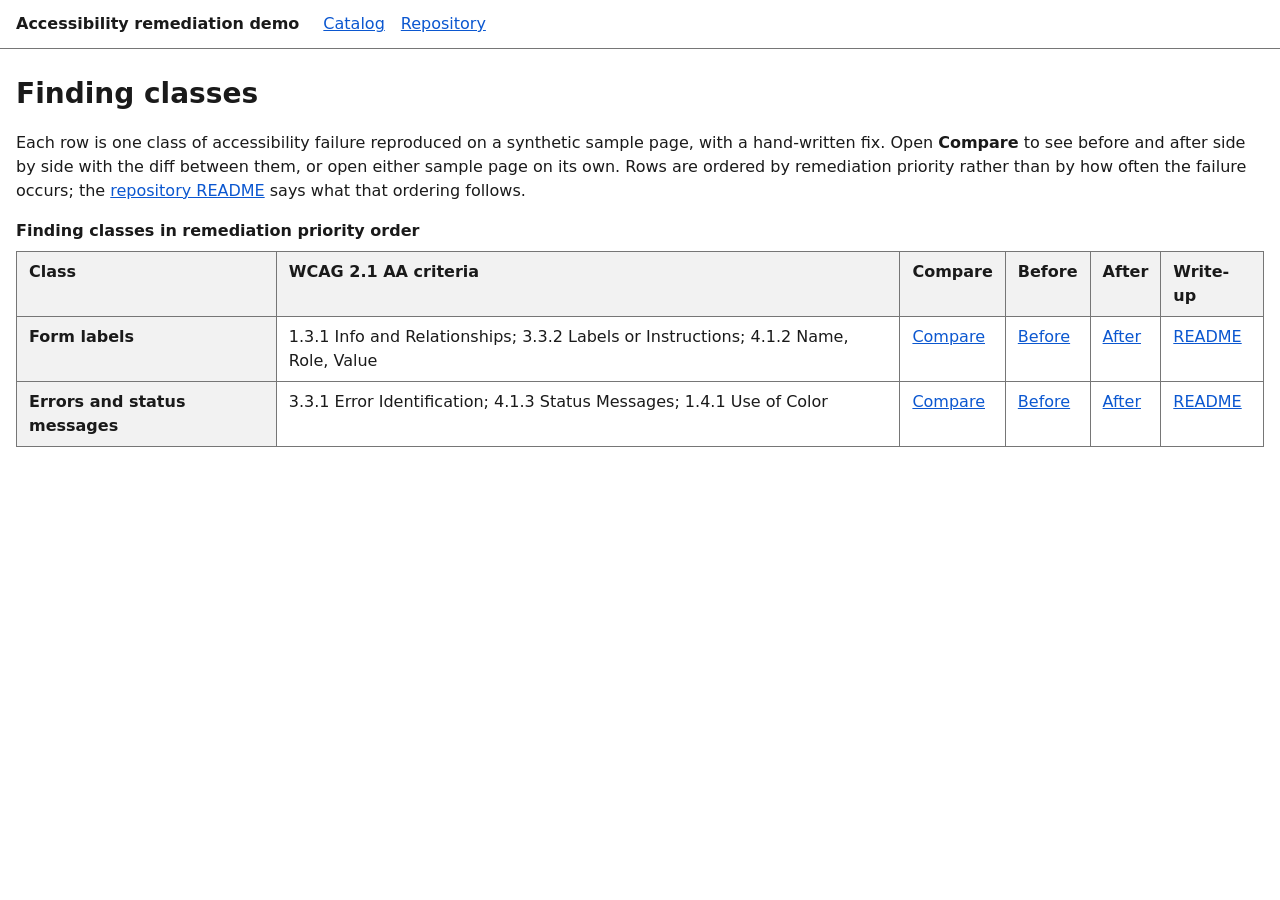
<file: index.html>
<!DOCTYPE html>
<html lang="en">
<head>
  <meta charset="utf-8">
  <meta name="viewport" content="width=device-width, initial-scale=1">
  <title>Catalog – Accessibility remediation demo</title>
  <link rel="stylesheet" href="shared/shell.css">
  <script src="shared/findings.js"></script>
  <script src="shared/shell.js"></script>
</head>
<body>
  <a class="skip-link" href="#main">Skip to main content</a>

  <header class="site-header">
    <a class="site-name" href="index.html">Accessibility remediation demo</a>
    <nav class="site-nav" aria-label="Site">
      <ul>
        <li><a href="index.html" aria-current="page">Catalog</a></li>
        <li><a href="https://github.com/twoffer/a11y-remediation-demo">Repository</a></li>
      </ul>
    </nav>
  </header>

  <main id="main" tabindex="-1">
    <h1>Finding classes</h1>
    <p>Each row is one class of accessibility failure reproduced on a synthetic sample page, with a hand-written fix. Open <strong>Compare</strong> to see before and after side by side with the diff between them, or open either sample page on its own. Rows are ordered by remediation priority rather than by how often the failure occurs; the <a href="https://github.com/twoffer/a11y-remediation-demo#what-this-is">repository README</a> says what that ordering follows.</p>

    <div class="table-wrap">
      <table class="catalog">
        <caption>Finding classes in remediation priority order</caption>
        <thead>
          <tr>
            <th scope="col">Class</th>
            <th scope="col">WCAG 2.1 AA criteria</th>
            <th scope="col">Compare</th>
            <th scope="col">Before</th>
            <th scope="col">After</th>
            <th scope="col">Write-up</th>
          </tr>
        </thead>
        <tbody id="catalog-body"></tbody>
      </table>
    </div>

    <noscript>
      <p>This catalog is built from <code>shared/findings.js</code> and needs JavaScript. The sample pages themselves are plain files under <a href="https://github.com/twoffer/a11y-remediation-demo/tree/main/findings">findings/</a>.</p>
    </noscript>
  </main>
</body>
</html>
</file>
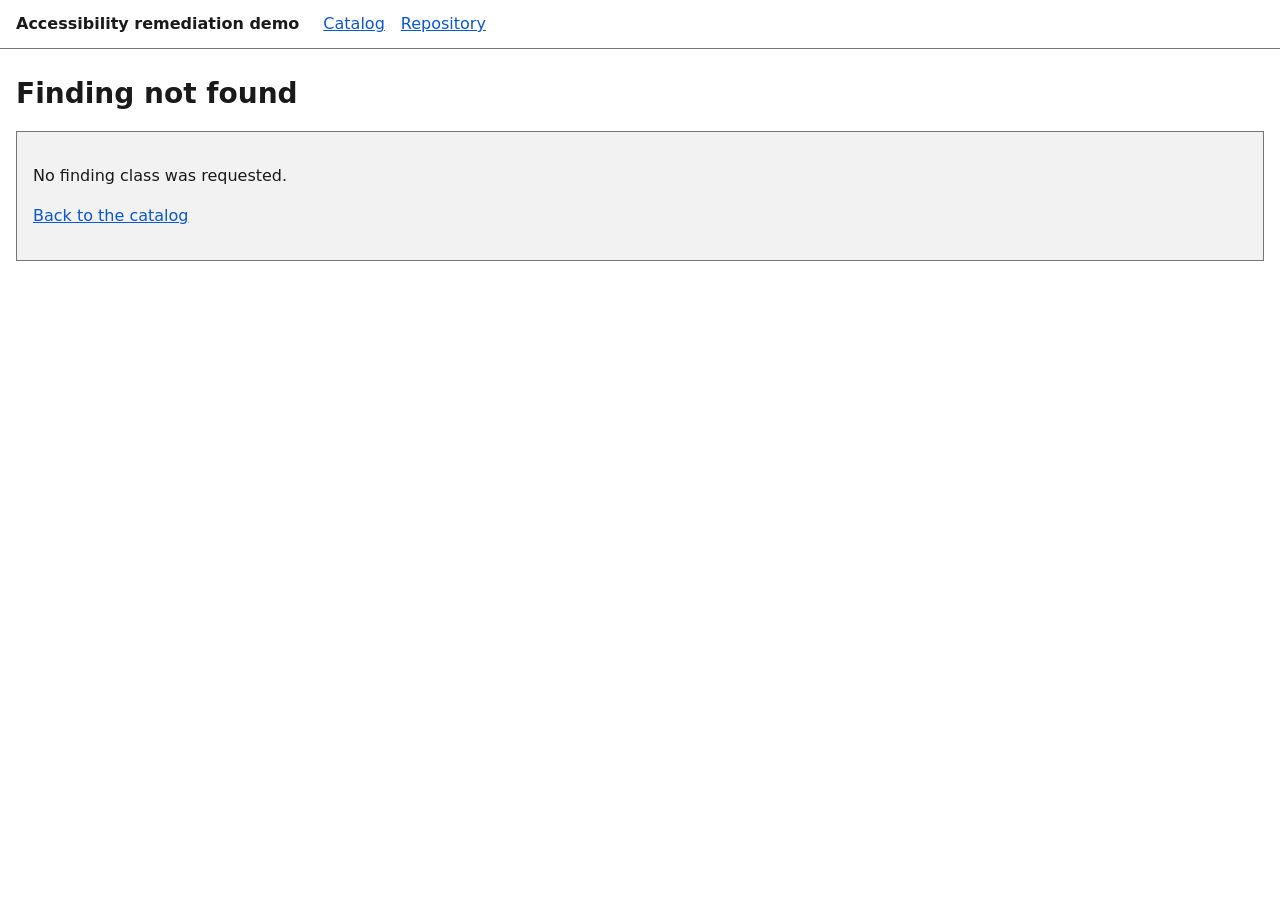
<file: compare.html>
<!DOCTYPE html>
<html lang="en">
<head>
  <meta charset="utf-8">
  <meta name="viewport" content="width=device-width, initial-scale=1">
  <title>Compare – Accessibility remediation demo</title>
  <link rel="stylesheet" href="shared/shell.css">
  <script src="shared/findings.js"></script>
  <script src="shared/shell.js"></script>
</head>
<body>
  <a class="skip-link" href="#main">Skip to main content</a>

  <header class="site-header">
    <a class="site-name" href="index.html">Accessibility remediation demo</a>
    <nav class="site-nav" aria-label="Site">
      <ul>
        <li><a href="index.html">Catalog</a></li>
        <li><a href="https://github.com/twoffer/a11y-remediation-demo">Repository</a></li>
      </ul>
    </nav>
  </header>

  <main id="main" tabindex="-1">
    <h1 id="page-title">Compare</h1>

    <div id="notice" class="notice" hidden></div>

    <div id="compare-body">
      <p id="criteria" class="muted"></p>
      <p><a id="readme-link" href="#">Read the full finding write-up (README on GitHub)</a></p>

      <div class="compare-controls">
        <button id="mode-toggle" class="toggle" type="button" aria-pressed="false">Serial view (one column)</button>
      </div>

      <div id="panes" class="panes">
        <section class="pane" aria-labelledby="before-heading">
          <h2 id="before-heading">Before</h2>
          <iframe id="frame-before" title="Before sample page" src="about:blank"></iframe>
          <p><a id="open-before" href="#">Open before.html on its own</a></p>
        </section>

        <section class="pane" aria-labelledby="after-heading">
          <h2 id="after-heading">After</h2>
          <iframe id="frame-after" title="After sample page" src="about:blank"></iframe>
          <p><a id="open-after" href="#">Open after.html on its own</a></p>
        </section>
      </div>

      <section>
        <h2 id="diff-heading">Diff</h2>
        <p id="diff-status" class="muted">Loading diff…</p>
        <div id="diff-region" class="diff" role="region" aria-labelledby="diff-heading" tabindex="0" hidden>
          <pre id="diff"></pre>
        </div>
      </section>

      <section aria-labelledby="note-heading">
        <h2 id="note-heading">Client note</h2>
        <p id="client-note"></p>
        <p><a id="note-readme-link" href="#">Full client note and mechanism alternatives (README on GitHub)</a></p>
      </section>
    </div>

    <noscript>
      <p>This page needs JavaScript to load the sample pages and the diff. The files are plain HTML and text under <a href="https://github.com/twoffer/a11y-remediation-demo/tree/main/findings">findings/</a>.</p>
    </noscript>
  </main>
</body>
</html>
</file>
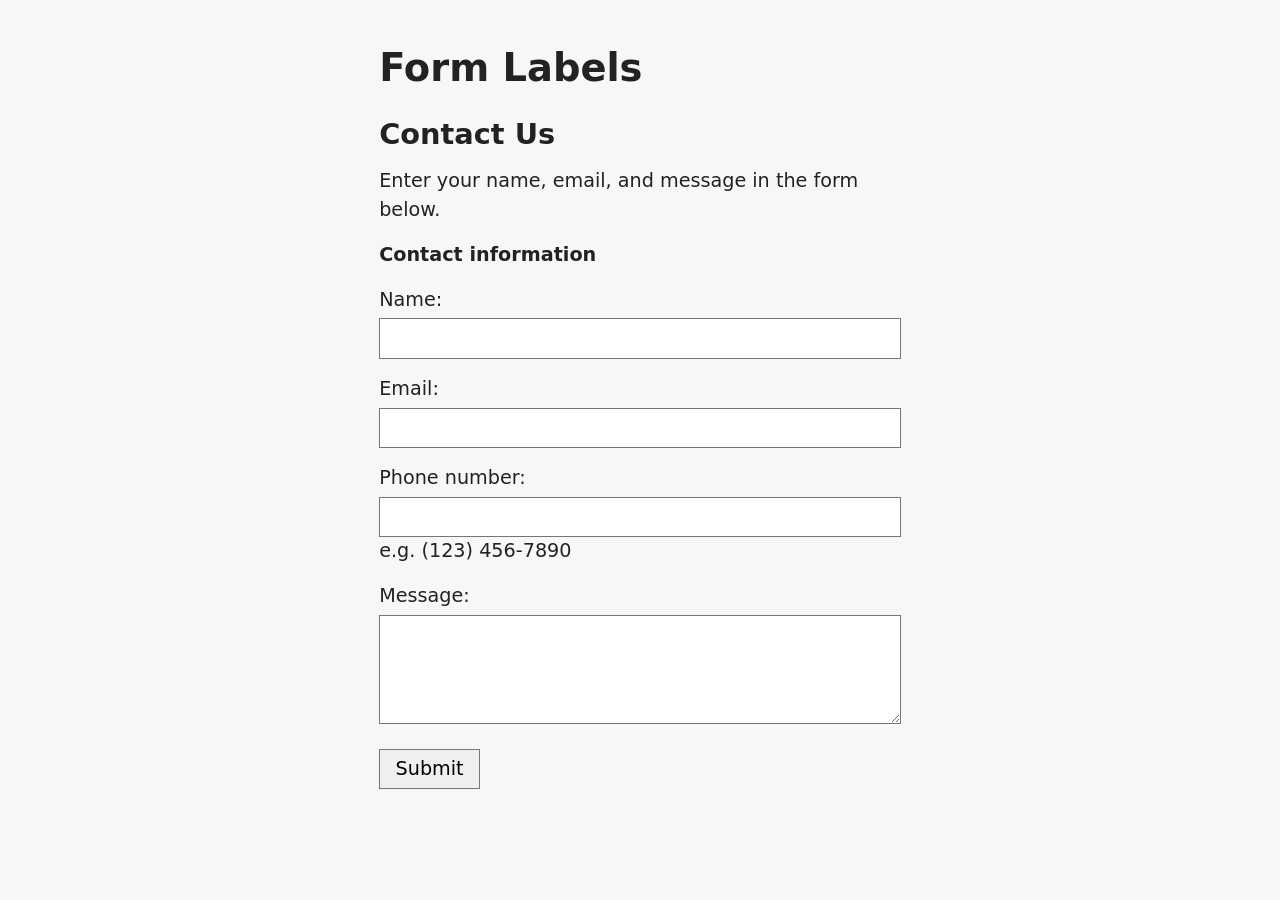
<file: findings/01-form-labels/after.html>
<!DOCTYPE html>
<html lang="en">
<head>
  <meta charset="utf-8">
  <meta name="viewport" content="width=device-width, initial-scale=1">
  <title>Form Labels</title>

  <style>
    *,
    *::before,
    *::after {
      box-sizing: border-box;
    }
    :root {
      color-scheme: light;
      --foreground-color: #222222;
      --background-color: #f7f7f7;
      --row-gap: 1rem;
      --field-padding-x: 0.8em;
      --field-padding-y: 0.4em;
      --field-border-color: #767676;
      --field-background-color: #ffffff;
      --placeholder-color: #707070;
    }
    body {
      font: 1.2rem/1.5 system-ui, sans-serif;
      margin: 0 auto;
      padding: 1.2rem;
      max-width: 35rem;
      color: var(--foreground-color);
      background-color: var(--background-color);
    }
    button,
    input,
    select,
    textarea {
      font-family: inherit;
      font-size: 100%;
    }
    h1,
    h2,
    h3,
    h4,
    button {
      line-height: 1.2;
    }
    label {
      display: block;
      margin-bottom: 0.25rem;
    }
    input,
    textarea {
      width: 100%;
      border: 1px solid var(--field-border-color);
      padding: var(--field-padding-y) var(--field-padding-x);
      color: var(--foreground-color);
      background-color: var(--field-background-color);
    }
    button {
      border: 1px solid var(--field-border-color);
      padding: var(--field-padding-y) var(--field-padding-x);
    }
    textarea {
      resize: vertical;
    }
    form {
      display: grid;
      gap: var(--row-gap);
    }
    form > * {
      margin: 0;
    }
    fieldset {
      min-width: 0;
      margin: 0;
      border: 0;
      padding: 0;
      display: grid;
      gap: var(--row-gap);
    }
    legend {
      font-weight: bold;
      padding-inline: 0;
      margin-bottom: var(--row-gap);
    }
    input::placeholder {
      color: var(--placeholder-color);
      opacity: 1;
    }
  </style>
</head>
<body>
  <h1>Form Labels</h1>
  <form action="#">
    <h2>Contact Us</h2>
    <p>Enter your name, email, and message in the form below.</p>
    <fieldset>
      <legend>Contact information</legend>
      <div>
        <label for="name">Name:</label>
        <input type="text" id="name" name="user_name" autocomplete="name">
      </div>
      <div>
        <label for="mail">Email:</label>
        <input type="email" id="mail" name="user_email" autocomplete="email">
      </div>
      <div>
        <label for="phone">Phone number:</label>
        <input type="tel" id="phone" name="user_phone" autocomplete="tel" aria-describedby="phone_desc">
        <div id="phone_desc">e.g. (123) 456-7890</div>
      </div>
    </fieldset>
    <div>
      <label for="message">Message:</label>
      <textarea id="message" name="user_message" rows="4"></textarea>
    </div>
    <div>
      <button type="submit">Submit</button>
    </div>
  </form>
</body>
</html>
</file>
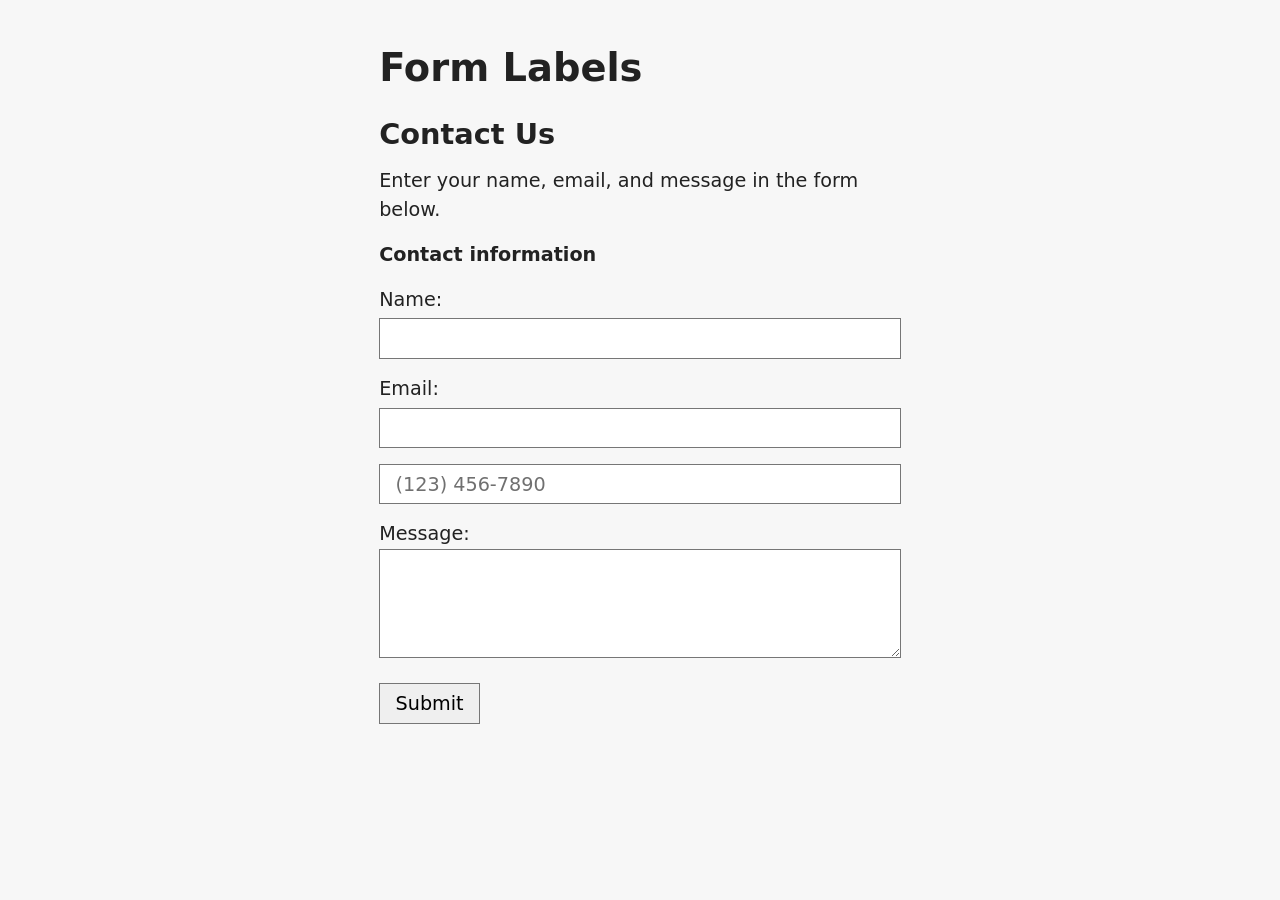
<file: findings/01-form-labels/before.html>
<!DOCTYPE html>
<html lang="en">
<head>
  <meta charset="utf-8">
  <meta name="viewport" content="width=device-width, initial-scale=1">
  <title>Form Labels</title>

  <style>
    *,
    *::before,
    *::after {
      box-sizing: border-box;
    }
    :root {
      color-scheme: light;
      --foreground-color: #222222;
      --background-color: #f7f7f7;
      --row-gap: 1rem;
      --field-padding-x: 0.8em;
      --field-padding-y: 0.4em;
      --field-border-color: #767676;
      --field-background-color: #ffffff;
      --placeholder-color: #707070;
    }
    body {
      font: 1.2rem/1.5 system-ui, sans-serif;
      margin: 0 auto;
      padding: 1.2rem;
      max-width: 35rem;
      color: var(--foreground-color);
      background-color: var(--background-color);
    }
    button,
    input,
    select,
    textarea {
      font-family: inherit;
      font-size: 100%;
    }
    h1,
    h2,
    h3,
    h4,
    button {
      line-height: 1.2;
    }
    label {
      display: block;
      margin-bottom: 0.25rem;
    }
    input,
    textarea {
      width: 100%;
      border: 1px solid var(--field-border-color);
      padding: var(--field-padding-y) var(--field-padding-x);
      color: var(--foreground-color);
      background-color: var(--field-background-color);
    }
    button {
      border: 1px solid var(--field-border-color);
      padding: var(--field-padding-y) var(--field-padding-x);
    }
    textarea {
      resize: vertical;
    }
    form {
      display: grid;
      gap: var(--row-gap);
    }
    form > * {
      margin: 0;
    }
    fieldset {
      min-width: 0;
      margin: 0;
      border: 0;
      padding: 0;
      display: grid;
      gap: var(--row-gap);
    }
    legend {
      font-weight: bold;
      padding-inline: 0;
      margin-bottom: var(--row-gap);
    }
    input::placeholder {
      color: var(--placeholder-color);
      opacity: 1;
    }
  </style>
</head>
<body>
  <h1>Form Labels</h1>
  <form action="#">
    <h2>Contact Us</h2>
    <p>Enter your name, email, and message in the form below.</p>
    <fieldset>
      <legend>Contact information</legend>
      <div>
        <label for="name">Name:</label>
        <input type="text" id="name" name="user_name" autocomplete="name">
      </div>
      <div>
        <label for="mail">Email:</label>
        <input type="email" id="mail" name="user_email" autocomplete="email">
      </div>
      <div>
        <input type="tel" id="phone" name="user_phone" autocomplete="tel" placeholder="(123) 456-7890">
      </div>
    </fieldset>
    <div>
      Message:
      <textarea name="user_message" rows="4"></textarea>
    </div>
    <div>
      <button type="submit">Submit</button>
    </div>
  </form>
</body>
</html>
</file>
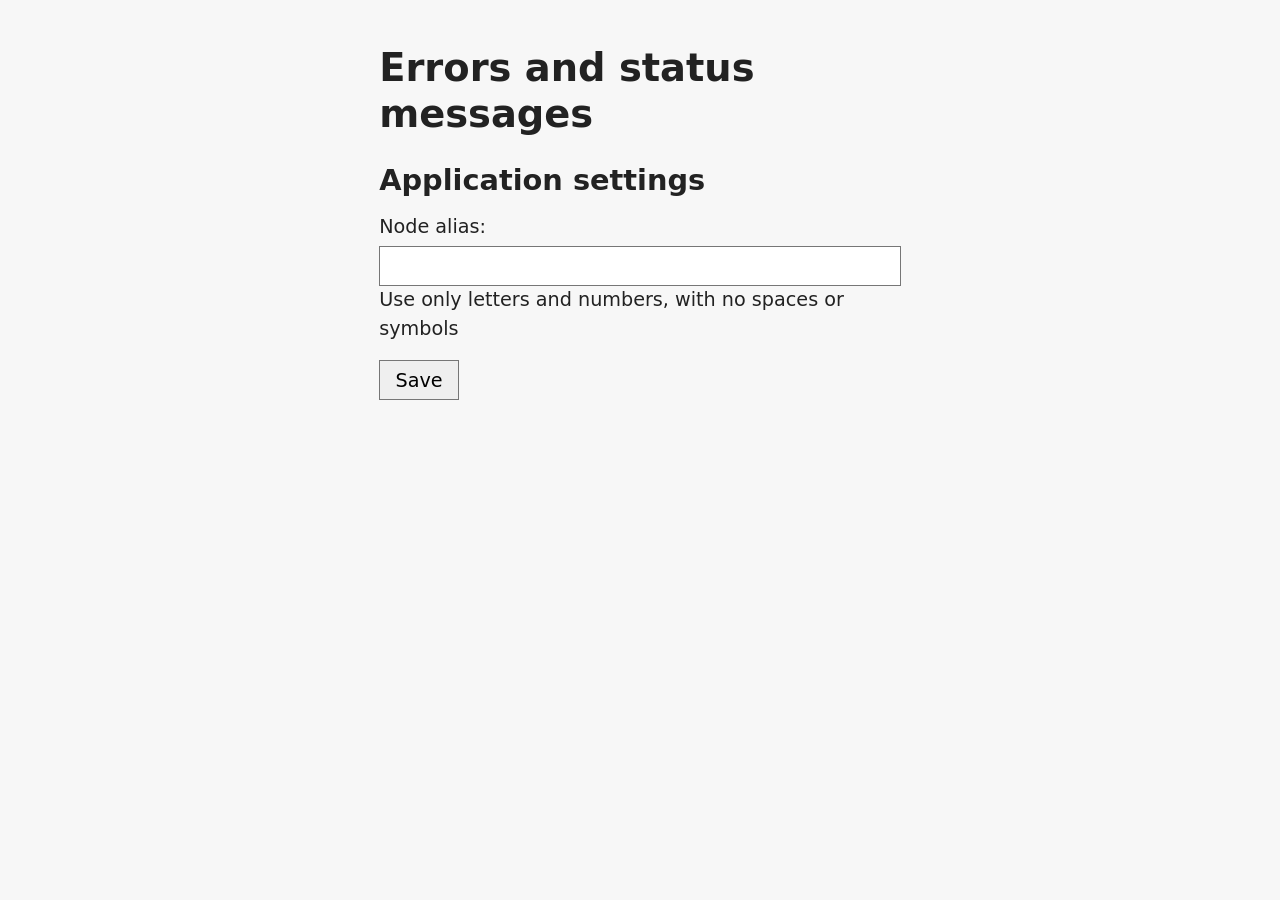
<file: findings/09-errors-status/after.html>
<!DOCTYPE html>
<html lang="en">
<head>
  <meta charset="utf-8">
  <meta name="viewport" content="width=device-width, initial-scale=1">
  <title>Errors and status messages</title>

  <style>
    *,
    *::before,
    *::after {
      box-sizing: border-box;
    }
    :root {
      color-scheme: light;
      --foreground-color: #222222;
      --background-color: #f7f7f7;
      --error-color: #c00000;
      --row-gap: 1rem;
      --field-padding-x: 0.8em;
      --field-padding-y: 0.4em;
      --field-border-color: #767676;
      --field-background-color: #ffffff;
    }
    body {
      font: 1.2rem/1.5 system-ui, sans-serif;
      margin: 0 auto;
      padding: 1.2rem;
      max-width: 35rem;
      color: var(--foreground-color);
      background-color: var(--background-color);
    }
    button,
    input,
    select,
    textarea {
      font-family: inherit;
      font-size: 100%;
    }
    h1,
    h2,
    h3,
    h4,
    button {
      line-height: 1.2;
    }
    label {
      display: block;
      margin-bottom: 0.25rem;
    }
    input {
      width: 100%;
      border: 1px solid var(--field-border-color);
      padding: var(--field-padding-y) var(--field-padding-x);
      color: var(--foreground-color);
      background-color: var(--field-background-color);
    }
    button {
      border: 1px solid var(--field-border-color);
      padding: var(--field-padding-y) var(--field-padding-x);
    }
    form {
      display: grid;
      gap: var(--row-gap);
    }
    form > * {
      margin: 0;
    }
    input[aria-invalid="true"] {
      border-color: var(--error-color);
    }
    #node_alias_error {
      font-weight: bold;
      color: var(--error-color);
    }
  </style>
</head>
<body>
  <h1>Errors and status messages</h1>
  <form action="#" novalidate>
    <h2>Application settings</h2>
    <div>
      <label for="node_alias">Node alias:</label>
      <input type="text" id="node_alias" name="node_alias" aria-describedby="node_alias_desc node_alias_error">
      <div id="node_alias_desc">Use only letters and numbers, with no spaces or symbols</div>
      <div id="node_alias_error" aria-live="assertive" aria-atomic="true"></div>
    </div>
    <div>
      <button type="submit">Save</button>
    </div>
    <div id="form_status" aria-live="polite" aria-atomic="true"></div>
  </form>

  <script type="module">
    const form = document.querySelector("form");
    const nodeAlias = document.querySelector("#node_alias");
    const nodeAliasError = document.querySelector("#node_alias_error");
    const formStatus = document.querySelector("#form_status");

    form.addEventListener("submit", (e) => {
      e.preventDefault();
      formStatus.textContent = "";
      nodeAlias.removeAttribute("aria-invalid");
      nodeAliasError.textContent = "";

      const trimmedAlias = nodeAlias.value.trim();
      if (!/^[a-zA-Z0-9]*$/.test(trimmedAlias)) {
        nodeAlias.setAttribute("aria-invalid", "true");
        nodeAliasError.textContent = "Error: Node alias must only include letters and numbers";
        return;
      }

      formStatus.textContent = "Settings saved.";
      nodeAlias.value = trimmedAlias;
    });
  </script>
</body>
</html>
</file>
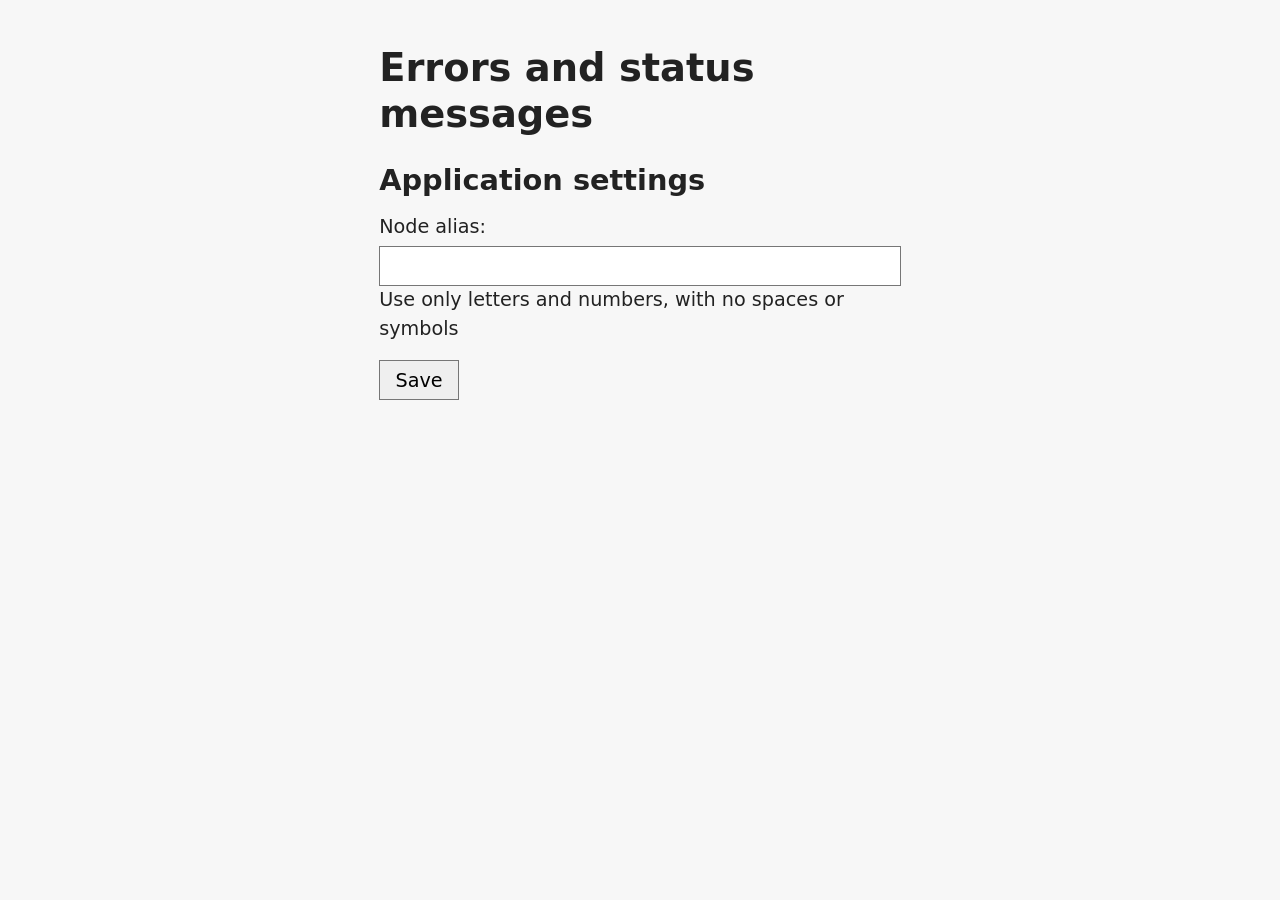
<file: findings/09-errors-status/before.html>
<!DOCTYPE html>
<html lang="en">
<head>
  <meta charset="utf-8">
  <meta name="viewport" content="width=device-width, initial-scale=1">
  <title>Errors and status messages</title>

  <style>
    *,
    *::before,
    *::after {
      box-sizing: border-box;
    }
    :root {
      color-scheme: light;
      --foreground-color: #222222;
      --background-color: #f7f7f7;
      --error-color: #c00000;
      --row-gap: 1rem;
      --field-padding-x: 0.8em;
      --field-padding-y: 0.4em;
      --field-border-color: #767676;
      --field-background-color: #ffffff;
    }
    body {
      font: 1.2rem/1.5 system-ui, sans-serif;
      margin: 0 auto;
      padding: 1.2rem;
      max-width: 35rem;
      color: var(--foreground-color);
      background-color: var(--background-color);
    }
    button,
    input,
    select,
    textarea {
      font-family: inherit;
      font-size: 100%;
    }
    h1,
    h2,
    h3,
    h4,
    button {
      line-height: 1.2;
    }
    label {
      display: block;
      margin-bottom: 0.25rem;
    }
    input {
      width: 100%;
      border: 1px solid var(--field-border-color);
      padding: var(--field-padding-y) var(--field-padding-x);
      color: var(--foreground-color);
      background-color: var(--field-background-color);
    }
    button {
      border: 1px solid var(--field-border-color);
      padding: var(--field-padding-y) var(--field-padding-x);
    }
    form {
      display: grid;
      gap: var(--row-gap);
    }
    form > * {
      margin: 0;
    }
    .is-invalid {
      border-color: var(--error-color);
    }
  </style>
</head>
<body>
  <h1>Errors and status messages</h1>
  <form action="#" novalidate>
    <h2>Application settings</h2>
    <div>
      <label for="node_alias">Node alias:</label>
      <input type="text" id="node_alias" name="node_alias" aria-describedby="node_alias_desc">
      <div id="node_alias_desc">Use only letters and numbers, with no spaces or symbols</div>
    </div>
    <div>
      <button type="submit">Save</button>
    </div>
  </form>

  <script type="module">
    const form = document.querySelector("form");
    const nodeAlias = document.querySelector("#node_alias");

    form.addEventListener("submit", (e) => {
      e.preventDefault();
      document.querySelector("#form_status")?.remove();
      nodeAlias.classList.remove("is-invalid");

      const trimmedAlias = nodeAlias.value.trim();
      if (!/^[a-zA-Z0-9]*$/.test(trimmedAlias)) {
        nodeAlias.classList.add("is-invalid");
        return;
      }

      const formStatus = document.createElement("div");
      formStatus.id = "form_status";
      formStatus.textContent = "Settings saved.";
      form.append(formStatus);
      nodeAlias.value = trimmedAlias;
    });
  </script>
</body>
</html>
</file>
<file: shared/shell.css>
/*
 * Styles for the demo shell only (index.html and compare.html).
 * Sample pages under findings/ never load this file.
 *
 * Colour pairs and contrast ratios (WCAG 2.1 AA: text 4.5:1, non-text 3:1).
 *
 * Light scheme
 *   text        #1a1a1a on bg      #ffffff  17.40:1
 *   muted       #555555 on bg      #ffffff   7.46:1
 *   link        #0b57d0 on bg      #ffffff   6.39:1
 *   text        #1a1a1a on surface #f2f2f2  15.55:1
 *   link        #0b57d0 on surface #f2f2f2   5.70:1
 *   border      #767676 on bg      #ffffff   4.54:1
 *   text        #1a1a1a on button  #e6e6e6  13.94:1
 *   border      #767676 on button  #e6e6e6   3.64:1
 *   pressed text #ffffff on pressed #1a1a1a  17.40:1
 *   focus ring  #0b57d0 on bg      #ffffff   6.39:1
 *
 * Dark scheme
 *   text        #e6e6e6 on bg      #121212  15.01:1
 *   muted       #b3b3b3 on bg      #121212   8.93:1
 *   link        #8ab4f8 on bg      #121212   8.89:1
 *   text        #e6e6e6 on surface #1e1e1e  13.36:1
 *   link        #8ab4f8 on surface #1e1e1e   7.91:1
 *   border      #8c8c8c on bg      #121212   5.57:1
 *   text        #e6e6e6 on button  #2a2a2a  11.50:1
 *   border      #8c8c8c on button  #2a2a2a   4.27:1
 *   pressed text #121212 on pressed #e6e6e6  15.01:1
 *   focus ring  #8ab4f8 on bg      #121212   8.89:1
 *
 * Forced colours
 *   None of the pairs above survive; the user agent substitutes the user's
 *   system palette. See the forced-colors block by .toggle for what that
 *   costs the pressed state and how it is restated.
 */

:root {
  color-scheme: light dark;
  --bg: #ffffff;
  --text: #1a1a1a;
  --muted: #555555;
  --link: #0b57d0;
  --surface: #f2f2f2;
  --border: #767676;
  --button-bg: #e6e6e6;
  --pressed-bg: #1a1a1a;
  --pressed-text: #ffffff;
  --focus: #0b57d0;
}

@media (prefers-color-scheme: dark) {
  :root {
    --bg: #121212;
    --text: #e6e6e6;
    --muted: #b3b3b3;
    --link: #8ab4f8;
    --surface: #1e1e1e;
    --border: #8c8c8c;
    --button-bg: #2a2a2a;
    --pressed-bg: #e6e6e6;
    --pressed-text: #121212;
    --focus: #8ab4f8;
  }
}

* {
  box-sizing: border-box;
}

html {
  font-family: system-ui, -apple-system, "Segoe UI", Roboto, Ubuntu, Cantarell, "Helvetica Neue", Arial, sans-serif;
  font-size: 100%;
  line-height: 1.5;
}

body {
  margin: 0;
  background: var(--bg);
  color: var(--text);
}

a {
  color: var(--link);
}

a:hover {
  text-decoration-thickness: 2px;
}

:focus-visible {
  outline: 3px solid var(--focus);
  outline-offset: 2px;
}

/* Skip link: visually hidden until focused, then the first thing on screen. */
.skip-link {
  position: absolute;
  left: 0.5rem;
  top: -10rem;
  padding: 0.5rem 1rem;
  background: var(--bg);
  color: var(--link);
  border: 2px solid var(--border);
  z-index: 10;
}

.skip-link:focus {
  top: 0.5rem;
}

/* Header and navigation */
.site-header {
  border-bottom: 1px solid var(--border);
  padding: 0.75rem 1rem;
  display: flex;
  flex-wrap: wrap;
  gap: 0.5rem 1.5rem;
  align-items: baseline;
}

.site-name {
  font-weight: 700;
  color: var(--text);
  text-decoration: none;
}

.site-nav ul {
  list-style: none;
  margin: 0;
  padding: 0;
  display: flex;
  gap: 1rem;
}

/* Main content */
main {
  padding: 1rem;
  max-width: 90rem;
  margin: 0 auto;
}

h1 {
  font-size: 1.75rem;
  margin: 0.5rem 0 1rem;
}

h2 {
  font-size: 1.25rem;
  margin: 1.5rem 0 0.5rem;
}

.muted {
  color: var(--muted);
}

/* Catalog table */
.catalog {
  border-collapse: collapse;
  width: 100%;
}

.catalog caption {
  text-align: left;
  font-weight: 700;
  margin-bottom: 0.5rem;
}

.catalog th,
.catalog td {
  border: 1px solid var(--border);
  padding: 0.5rem 0.75rem;
  text-align: left;
  vertical-align: top;
}

.catalog th {
  background: var(--surface);
}

.table-wrap {
  overflow-x: auto;
}

/* Compare page */
.compare-controls {
  margin: 0 0 1rem;
}

.toggle {
  font: inherit;
  padding: 0.5rem 1rem;
  background: var(--button-bg);
  color: var(--text);
  border: 2px solid var(--border);
  border-radius: 0.25rem;
  cursor: pointer;
}

.toggle[aria-pressed="true"] {
  background: var(--pressed-bg);
  color: var(--pressed-text);
  border-color: var(--pressed-bg);
}

/*
 * Forced colours (Windows High Contrast, Firefox and Chromium).
 *
 * The user agent discards author colours and substitutes the user's system
 * palette, so --pressed-bg and --pressed-text never reach the screen: both
 * toggle states resolve to the same ButtonFace/ButtonText pair and look
 * identical. Author-declared CSS system colour keywords are exempt from that
 * substitution, so both states are restated in terms of them.
 * Highlight/HighlightText is the pair the platform itself uses for a selected
 * or pressed control. border-style is not a colour and is never substituted,
 * so the doubled border is a second, non-colour cue. Both states carry the
 * same 3px border width so the toggle does not shift when it is pressed
 * (2px is too narrow for `double` to draw two lines).
 *
 * System keywords alone are not enough. A discarded author colour falls back
 * to the user agent's own button styles, including its :hover colours, which
 * in Firefox can match the pressed fill: under a resting pointer both states
 * look pressed. Chromium paints a Canvas-coloured backplate behind text, and
 * where HighlightText is close to Canvas the pressed label disappears.
 * forced-color-adjust: none opts the toggle out of both. It is safe here only
 * because every colour the toggle uses in this block is a system keyword, so
 * the user's palette still applies; the cost is the user agent's hover
 * styling on this one control.
 *
 * Highlight is also a plausible substitute for the focus outline, and the
 * pressed fill would swallow it; CanvasText keeps the ring distinct from it.
 */
@media (forced-colors: active) {
  .toggle {
    forced-color-adjust: none;
    background-color: ButtonFace;
    color: ButtonText;
    border-color: ButtonText;
    border-width: 3px;
  }

  .toggle[aria-pressed="true"] {
    background-color: Highlight;
    color: HighlightText;
    border-color: HighlightText;
    border-style: double;
  }

  .toggle:focus-visible {
    outline-color: CanvasText;
  }
}

.panes {
  display: grid;
  grid-template-columns: 1fr 1fr;
  gap: 1rem;
}

/* Serial mode: one column, in DOM order (Before, After). */
.panes.serial {
  grid-template-columns: 1fr;
}

/* Narrow viewports stack the panes regardless of the toggle. */
@media (max-width: 56rem) {
  .panes {
    grid-template-columns: 1fr;
  }
}

.pane h2 {
  margin-top: 0;
}

.pane iframe {
  width: 100%;
  height: 70vh;
  min-height: 20rem;
  border: 1px solid var(--border);
  background: #ffffff; /* sample pages set their own colours; default to a white canvas */
}

.pane p {
  margin: 0.5rem 0 0;
}

/* Diff: the div is the focusable scroll container; the pre inside it is plain text. */
.diff {
  background: var(--surface);
  border: 1px solid var(--border);
  padding: 1rem;
  max-height: 70vh;
  overflow: auto;
}

.diff pre {
  margin: 0;
  font-family: ui-monospace, "Cascadia Mono", Consolas, "Liberation Mono", Menlo, monospace;
  font-size: 0.9rem;
  line-height: 1.4;
}

/* Error / status message */
.notice {
  border: 1px solid var(--border);
  background: var(--surface);
  padding: 1rem;
}

/* Visually hidden, still read by screen readers (link-text suffixes). */
.visually-hidden {
  position: absolute;
  width: 1px;
  height: 1px;
  margin: -1px;
  padding: 0;
  overflow: hidden;
  clip: rect(0 0 0 0);
  clip-path: inset(50%);
  white-space: nowrap;
  border: 0;
}
</file>
